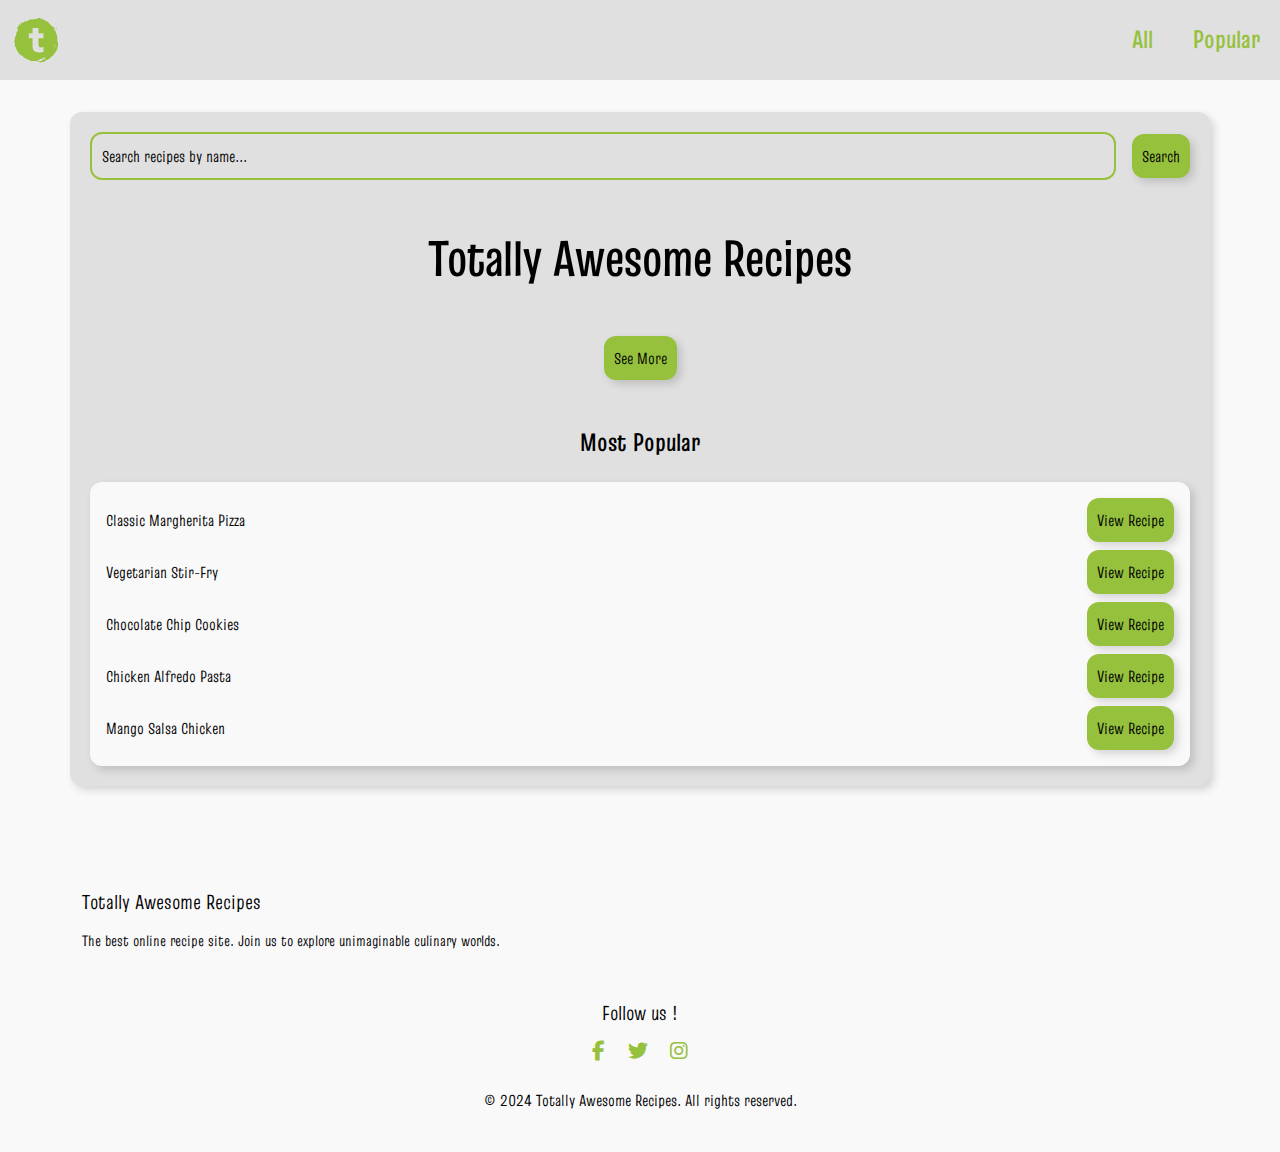
<file: index.html>
<!DOCTYPE html>
<html lang="en">

<head>
  <meta charset="UTF-8">
  <meta name="viewport" content="width=device-width, initial-scale=1.0">
  <title>Totally Awesome Recipes</title>
  <link rel="icon" type="image/png" href="images/apple-touch-icon.png">
  <link href="https://cdn.jsdelivr.net/npm/bootstrap@5.3.3/dist/css/bootstrap.min.css" rel="stylesheet"
    integrity="sha384-QWTKZyjpPEjISv5WaRU9OFeRpok6YctnYmDr5pNlyT2bRjXh0JMhjY6hW+ALEwIH" crossorigin="anonymous">
  <link href="https://cdnjs.cloudflare.com/ajax/libs/font-awesome/6.1.1/css/all.min.css" rel="stylesheet">
  <script src="https://cdn.jsdelivr.net/npm/bootstrap@5.3.3/dist/js/bootstrap.bundle.min.js"
    integrity="sha384-YvpcrYf0tY3lHB60NNkmXc5s9fDVZLESaAA55NDzOxhy9GkcIdslK1eN7N6jIeHz"
    crossorigin="anonymous"></script>
  <script type="text/javascript" src="js/main.js" defer></script>
  <script type="text/javascript" src="js/suggestions.js" defer></script>
  <link rel="stylesheet" href="stylesheets/style.css">
  <link rel="stylesheet" href="stylesheets/root.css">
  <link rel="stylesheet" href="stylesheets/reset.css">
  <link rel="preconnect" href="https://fonts.googleapis.com">
  <link rel="preconnect" href="https://fonts.gstatic.com" crossorigin>
  <link href="https://fonts.googleapis.com/css2?family=Truculenta:opsz,wght@12..72,100..900&display=swap"
    rel="stylesheet">
</head>

<body>

  <header>
    <nav class="navbar navbar-expand-lg">
      <div class="container-fluid">
        <!-- Logo -->
        <a class="navbar-brand" href="index.html">
          <img src="images/apple-touch-icon.png" alt="Logo">
        </a>
        <!-- Navbar Links -->
        <ul class="navbar-nav ms-auto"> <!-- Updated this line -->
          <li class="nav-item">
            <a class="nav-link" href="#all"><h2>All</h2></a>
          </li>
          <li class="nav-item">
            <a class="nav-link" href="#popular"><h2>Popular</h2></a>
          </li>
        </ul>
      </div>
    </nav>
  </header>

  <main>


    <div class="container container-body">

      <section>
        <div class="search-section">
          <div id="search-container">
            <input type="text" id="search-input" placeholder="Search recipes by name..."
              oninput="updateSuggestions(this.value)" onfocus="updateSuggestions('')" autocomplete="off">
            <div id="suggestions-box" class="suggestions-box"></div>
          </div>
          <div>

          </div>
          <button onclick="performSearch()" class="btn btn-primary">Search</button>
        </div>
      </section>

      <section>
        <h1 class="text-center my-5">Totally Awesome Recipes</h1>

        <div id="all">
          <div class="row row-cols-1 row-cols-md-2 row-cols-lg-3 g-4" id="card-container">
            <!-- Les cartes seront ajoutées ici par JavaScript -->
          </div>

          <div class="button-align">
            <button id="toggleButton" class="btn btn-primary mt-4" onclick="toggleRecipesVisibility()">See More</button>

          </div>
        </div>
      </section>

      <section>
        <div id="popular" class="container mt-5">
          <h2 class="text-center mb-4">Most Popular</h2>
          <div class="favorite-section">
            <div class="favorite-items">
              <div class="favorite-item d-flex justify-content-between align-items-center">
                <span>Classic Margherita Pizza</span>
                <a href="detail.html?id=1" class="btn btn-primary">View Recipe</a>
              </div>
              <div class="favorite-item d-flex justify-content-between align-items-center">
                <span>Vegetarian Stir-Fry</span>
                <a href="detail.html?id=2" class="btn btn-primary">View Recipe</a>
              </div>
              <div class="favorite-item d-flex justify-content-between align-items-center">
                <span>Chocolate Chip Cookies</span>
                <a href="detail.html?id=3" class="btn btn-primary">View Recipe</a>
              </div>
              <div class="favorite-item d-flex justify-content-between align-items-center">
                <span>Chicken Alfredo Pasta</span>
                <a href="detail.html?id=4" class="btn btn-primary">View Recipe</a>
              </div>
              <div class="favorite-item d-flex justify-content-between align-items-center">
                <span>Mango Salsa Chicken</span>
                <a href="detail.html?id=5" class="btn btn-primary">View Recipe</a>
              </div>
            </div>
          </div>

        </div>
      </section>

      <!-- Plus de contenu et structure existante ici -->
    </div>

  </main>

  
  <footer class="mt-5 py-4 mb-3">
    <div class="container">
      <div class="row">
        <div class="col-md-6">
          <h3 class="mb-3">Totally Awesome Recipes</h3>
          <p class="mb-4">The best online recipe site. Join us to explore unimaginable culinary worlds.</p>
        </div>
      </div>
      <div class="social-media mt-4">
        <h3 class="mb-3 text-center">Follow us !</h3>
        <p class="text-center rsLink">
          <a href="https://www.facebook.com/" target="_blank"><i
              class="fab fa-facebook-f"></i></a>
          <a href="https://twitter.com/?lang=en-ca" target="_blank"><i
              class="fab fa-twitter"></i></a>
          <a href="https://www.instagram.com/" target="_blank"><i
              class="fab fa-instagram"></i></a>
        </p>
      </div>
      <div class="text-center mt-4">
        © 2024 Totally Awesome Recipes. All rights reserved.
      </div>
    </div>
  </footer>

</body>

</html>
</file>
<file: stylesheets/style.css>
html {
  display: flex;
  flex-direction: column;
  justify-content: center;
  align-items: center;
  scroll-behavior: smooth;
  width: 100%;

}

body {
  width: 100%;
  max-width: 1800px;
  display: flex;
  flex-direction: column;
  justify-content: center;
  justify-content: space-between;
  min-height: 100vh;
  background-color: var(--color-bg) !important;
}

main {
  width: 100%;
  display: flex;
  flex-direction: column;
  justify-content: center;
  align-items: center;
  gap: 2.5rem;
}

header {
  height: 80px;
}

.navbar {
  height: 100%;
  width: auto;
  background-color: #e0e0e0;
}

.navbar h2 {
  color: #96c13d;
}

.navbar h2:hover {
  color: #68862b;
}

header img {
  height: 48px;
  width: auto;
}

.navbar ul {
  flex-direction: row;
  gap: 1.5rem;
}

.container-body {
  display: flex;
  flex-direction: column;
  width: 100%;
  margin-block: 2rem;
  align-items: center;
  background-color: #e0e0e0 !important;
  box-shadow: 4px 4px 8px rgba(0, 0, 0, 0.15) !important;
  overflow: hidden;
  border-radius: 12px !important;
}

@media (max-width: 767px) {

  .container-body {
    margin-block: 0rem;
    border-radius: 0 !important;
    box-shadow: none !important;
  }

}

.search-section {
  display: flex;
  align-items: center;
}

#search-container {
  position: relative;
  flex-grow: 1;
  /* Permet au container de s'étendre tout en laissant de la place pour le bouton */
}

#search-input::placeholder {
  color: #000 !important;
  /* Définit la couleur du placeholder en noir */
  opacity: 1;
  /* Assure que la couleur est bien saturée et visible */
}

/* Réinitialisation des styles pour la section de recherche */
#search-container input,
#search-container button,
#suggestions-box {
  all: unset;
  /* Réinitialise tous les styles par défaut */
  box-sizing: border-box;
  color: #000;
}

/* Styles de base pour l'input et le bouton */
#search-container input,
#search-container button {
  display: block;
  width: 100%;
  padding: 10px;
}

#search-container input {
  border: 2px solid #96c13d;
  border-radius: 12px;
}

/* Styles pour l'input lorsqu'il est focus */
#search-container input:focus {
  border-color: #68862b;
  outline: none;
  /* Supprime l'outline par défaut pour le focus */
}

/* Styles pour la boîte de suggestions */
#suggestions-box {
  display: none;
  /* Cache par défaut la boîte de suggestions */
  width: 100%;
  background-color: transparent;
  border-radius: 12px;
  z-index: 1000;
  /* Assure que la boîte de suggestions est au-dessus des autres éléments */
  position: absolute;
  /* Positionne relativement au conteneur */
}

/* Styles lorsque la boîte de suggestions est visible */
#suggestions-box.visible {
  display: block;
}

.search-section button {
  margin-left: 1rem;
}

.suggestions-box div {
  display: flex;
  background-color: var(--color-bg);
  justify-content: space-between;
  padding: 8px;
  cursor: pointer;
  border-bottom: 1px solid #e0e0e0;
  box-shadow: 4px 4px 8px rgba(0, 0, 0, 0.15) !important;
  border-top: none;
  overflow: hidden;
}

.suggestions-box div:first-child {
  border-top-left-radius: 12px;
  border-top-right-radius: 12px;
}

.suggestions-box div:last-child {
  border-bottom-left-radius: 12px;
  border-bottom-right-radius: 12px;
}


.suggestions-box div:hover {
  background-color: #e0e0e0;
}

#suggestions-box div span {
  margin: 0 5px;
}

.suggestions-box div:last-child {
  border-bottom: none;
}

#card-container .card-settings {
  overflow: hidden;
  box-shadow: 4px 4px 8px rgba(0, 0, 0, 0.15) !important;
  border-radius: 12px !important;
  border: none;
}

.card-settings:hover {
  transform: translateY(-10px);
}

.card-settings {
  transition: all 0.5s ease;
}

.card-body {
  display: flex;
  flex-direction: column;
  justify-content: space-between;
  gap: 1rem;
}

.star-icon {
  margin-right: 2px;
  /* Adjust as needed */
  font-size: 12px !important;
  color: #96c13d;
}

.star-icon:last-child {
  margin-right: 0;
  /* No margin for the last star */
}

.button-align {
  display: flex;
  justify-content: center;
}

.btn {
  margin: 0;
}

/* stylesheets/style.css */

.container-body {
  border-radius: 12px;
  padding: 20px;
}

.img-fluid {
  max-width: 100%;
  height: auto;
}

ul,
ol {
  padding-left: 20px;
}

/* Spacing and styling for details */
.col-md-6 {
  display: flex;
  flex-direction: column;
}

#recipe-title {
  margin-bottom: 1rem;
}

p strong {
  margin-right: 5px;
}

p span {
  font-weight: normal;
}

h2 {
  margin-top: 2rem;
}

.list-unstyled {
  padding-left: 0;
}

.navbar {
  margin-bottom: 20px;
}

::placeholder {
  font-style: var(--ff-body);
}

.form-control::placeholder {
  font-style: var(--ff-body);
}

.btn-primary:hover,
.btn-primary:focus {
  background-color: #68862b !important;
  box-shadow: 4px 4px 8px rgba(0, 0, 0, 0.15) !important;
  color: #000;
}

.btn-primary {
  width: fit-content !important;
  padding: 10px 10px;
  font-size: 16px;
  border-radius: 12px;
  transition: background-color 0.3s, border-color 0.3s;
  background-color: #96c13d !important;
  border: none;
  overflow: hidden;
  overflow: hidden;
  box-shadow: 4px 4px 8px rgba(0, 0, 0, 0.15) !important;
  color: #000000 !important;
}

#popular.container.mt-5 {
  padding-inline: 0 !important;
}

.favorite-section {
  width: 100%;
  padding: 0%;
}

.favorite-section {
  border: none !important;
  border-radius: 12px;
  box-shadow: 4px 4px 8px rgba(0, 0, 0, 0.15) !important;
  text-decoration: none;
  padding: 1rem;
  background-color: var(--color-bg);

}

.favorite-items {
  display: flex;
  flex-direction: column;
  gap: 0.5rem;
}

.favorite-item {
  padding: 0;
  /* Padding pour chaque élément */
  border-radius: 5px;
  /* Coins arrondis pour chaque élément */
  transition: background-color 0.3s;
  /* Transition pour l'interaction au survol */
}

.favorite-item span {
  flex-grow: 1;
  /* Permet au texte de prendre la place nécessaire */
}

.list-group-item-action {
  text-decoration: none !important;
}

.favorite-section .list-group .btn {
  margin-left: 1rem;
}

footer {
  background-color: var(--color-bg);
}

footer .rsLink {
  justify-content: center;
  display: flex;
  flex-direction: row;
  gap: 1.4rem;
}

footer .rsLink i {
  font-size: 20px;
  color: #96c13d;
}

footer .rsLink i:hover {
  color: #68862b;
}

.detail-container {
  display: flex;
  justify-content: space-between;
  flex-direction: row;
  width: 100%;
}

.detail-container .image-side {
  width: 60%;
}

.detail-container .image-side img {
  box-shadow: 4px 4px 8px rgba(0, 0, 0, 0.15) !important;
  width: auto;
  height: auto;
  border-radius: 12px;
}

.detail-container .text-side {
  width: 35%;
  display: flex;
  flex-direction: column;
  gap: 1.5rem;
}

.text-side ol,
.text-side ul,
.text-side li {
  margin-bottom: 0;
}

.text-side li {
  font-size: 15px !important;
  font-weight: 400;
}

.text-side h1 {
  text-align: center;
}

@media (max-width: 767px) {

  .detail-container {
    flex-direction: column;
    align-items: center;
  }

  .detail-container .image-side {
    width: 100%;
  }

  .detail-container .text-side {
    width: 100%;
    margin-top: 2rem;
  }

}
</file>
<file: stylesheets/root.css>
:root {
  --ff-body: "Truculenta", sans-serif;
  --ff-heading: var(--ff-body);
  --color-bg: #F9F9FA;
  --color-main: #18b0e4;
  --color-hover: #0553a5;
}

body {
  font: var(--ff-body);
  color: #000 !important;
}

h1,
h2,
h3,
h4,
h5,
h6,
p {
  font-family: 'Truculenta', serif !important;
  color: #000;
}

body,
button,
input,
select,
textarea {
  font-family: 'Truculenta', sans-serif !important;
  color: #000;
}

p {
  font-size: 15px !important;
  font-weight: 400 !important;
}

h1 {
  font-size: 50px !important;
  font-weight: 600 !important;
}

h2 {
  font-size: 25px !important;
  font-weight: 600 !important;
}

h3 {
  font-size: 20px !important;
  font-weight: 400 !important;
}

div {
  margin: 0;
  padding: 0;
}

section {
  width: 100%;
  height: 100%;
  padding: 0;
  display: flex;
  flex-direction: column;
  justify-content: center;

}
</file>
